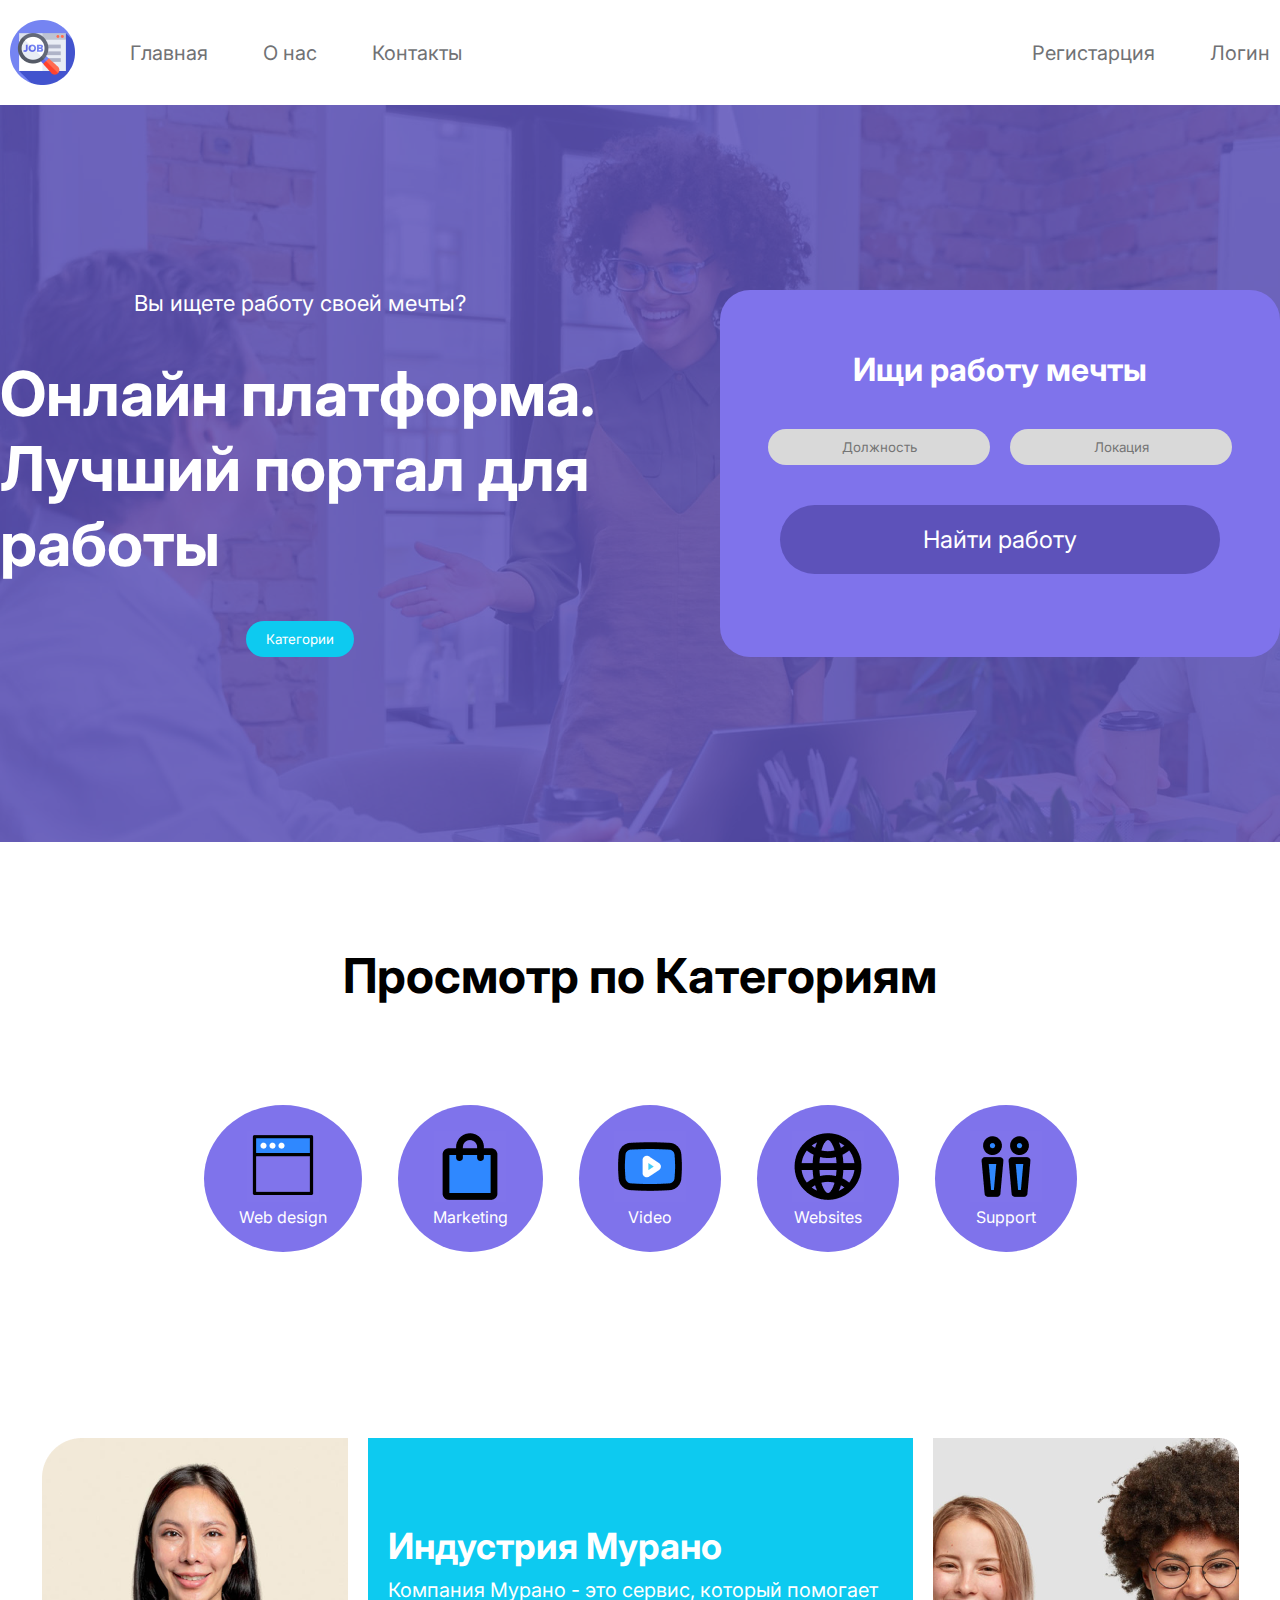
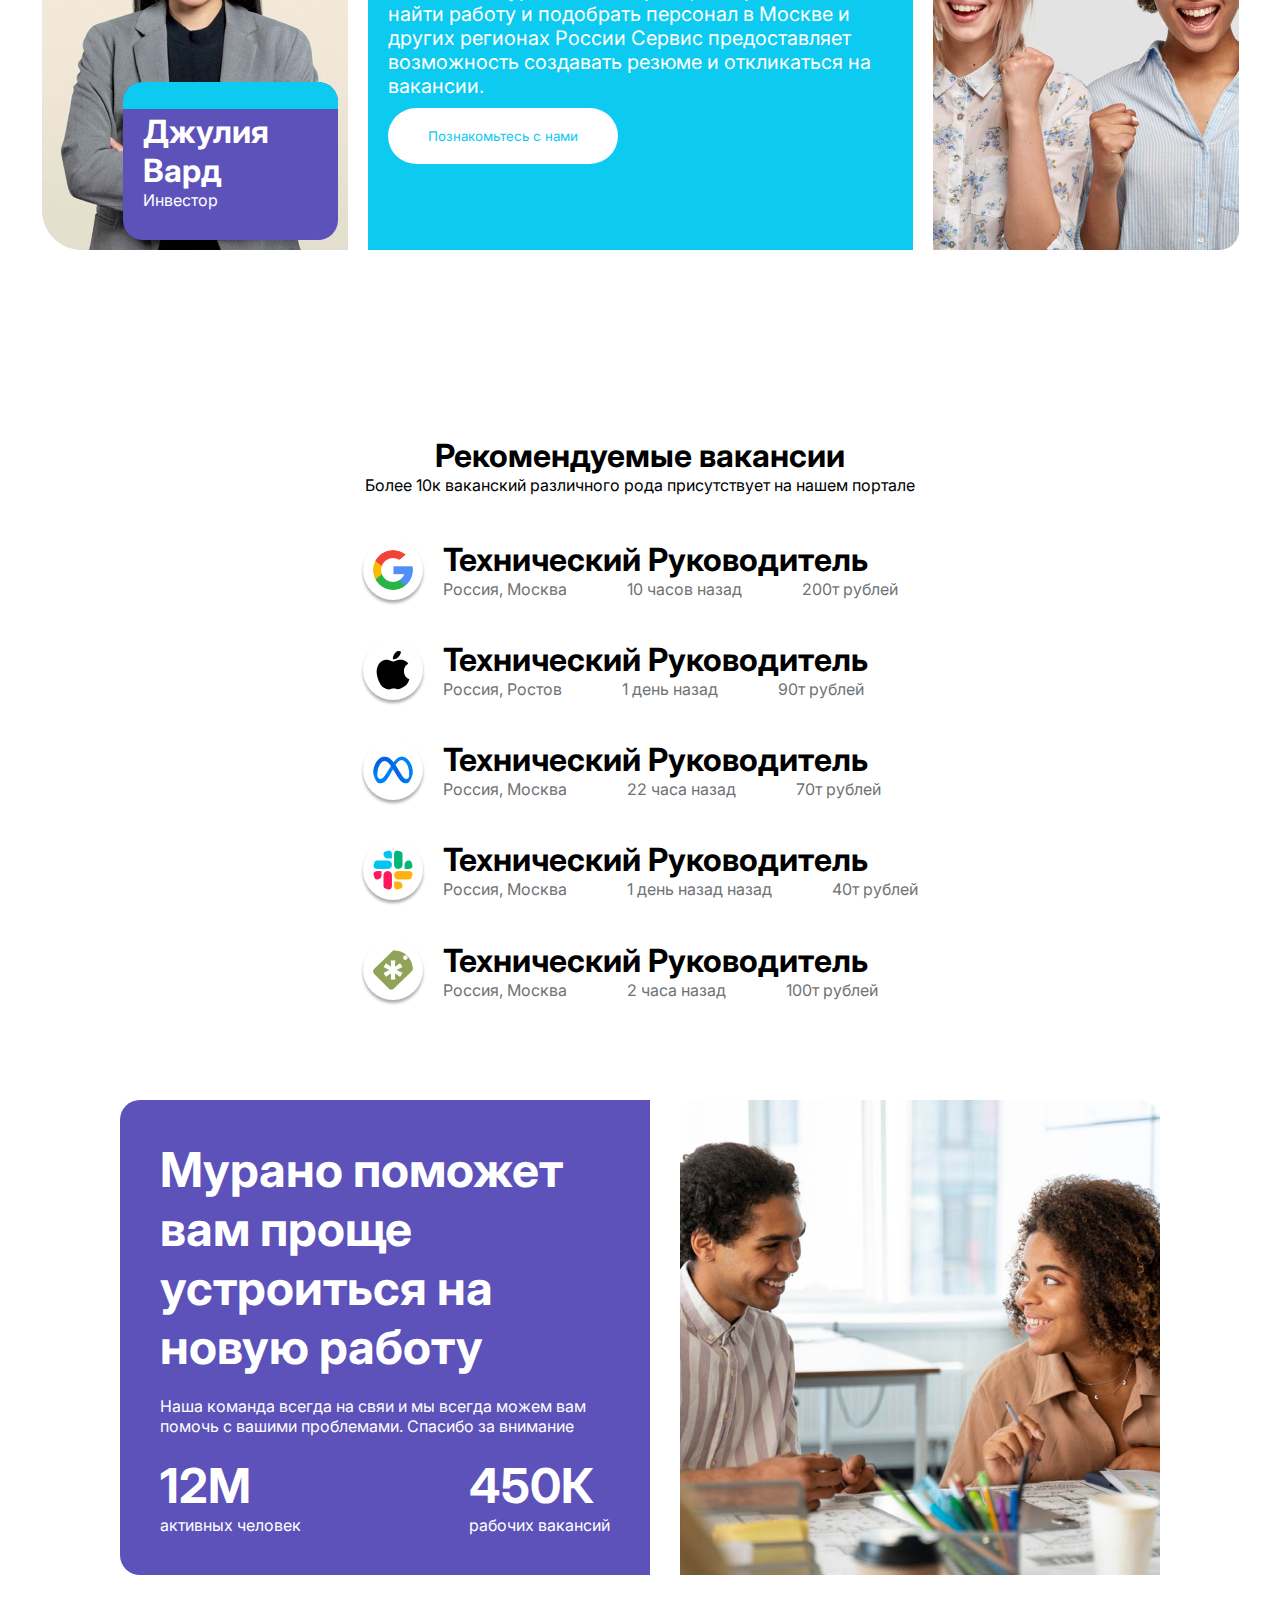
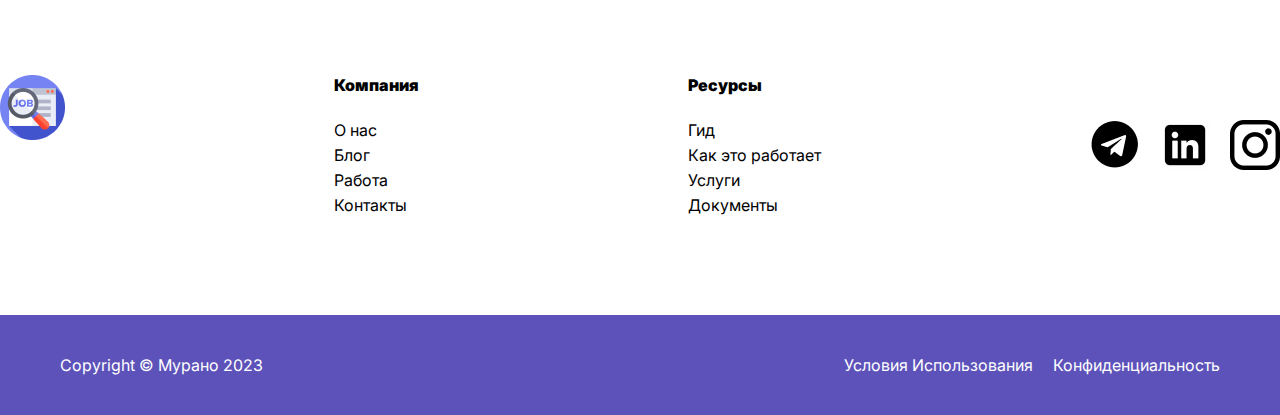
<file: index.html>
<!DOCTYPE html>
<html lang="en">
  <head>
    <meta charset="UTF-8" />
    <meta name="viewport" content="width=device-width, initial-scale=1.0" />
    <link rel="stylesheet" href="style.css" />
    <link rel="preconnect" href="https://fonts.googleapis.com" />
    <link rel="preconnect" href="https://fonts.gstatic.com" crossorigin />
    <link
      href="https://fonts.googleapis.com/css2?family=Inter:wght@400;500;600;700;800;900&display=swap"
      rel="stylesheet" />

    <title>Главная</title>
  </head>
  <body>
    <div class="container">
      <header>
        <div class="header__left-block">
          <img src="/images/logo.png" alt="" />
          <ul class="ul__header">
            <a href="./index.html"><li>Главная</li></a>
            <a href="./About.html"><li>О нас</li></a>
            <a href="./Contact.html"><li>Контакты</li></a>
          </ul>
        </div>

        <ul class="ul__header">
          <a href=""><li>Регистарция</li></a>
          <a href=""><li>Логин</li></a>
        </ul>

        <div class="header__container-wrapper_but">
          <img src="./images/Menu.svg" width="100%" />
        </div>
      </header>

      <div
        class="header__container-wrapper_modal"
        style="transform: translate(0px, -100%); display: none">
        <menu>
          <ul class="wrapper_modal-list">
            <li class="wrapper_modal-list_item">
              <a href="./index.html" class="wrapper_modal-list_link">Главная</a>
            </li>
            <li class="wrapper_modal-list_item">
              <a href="./About.html" class="wrapper_modal-list_link">О нас</a>
            </li>
            <li class="wrapper_modal-list_item">
              <a href="./Contact.html" class="wrapper_modal-list_link">Контакты</a>
            </li>
          </ul>
        </menu>
      </div>

      <main>
        <div class="main__left-block">
          <p>Вы ищете работу своей мечты?</p>
          <h1 class="main__left-block-h1">
            Онлайн платформа. Лучший портал для работы
          </h1>
          <button class="main__btn-category">Категории</button>
        </div>

        <div class="main__right-block">
          <h1>Ищи работу мечты</h1>
          <div class="main__right-block-inputs">
            <input
              class="main__right-block-input"
              type="text"
              name=""
              id=""
              placeholder="Должность" />
            <input
              class="main__right-block-input"
              type="text"
              name=""
              id=""
              placeholder="Локация" />
          </div>
          <input
            class="main__right-block-input-btn"
            type="button"
            value="Найти работу" />
        </div>
      </main>

      <section class="category">
        <h1 class="category__h1">Просмотр по Категориям</h1>
        <div class="category__list">
          <div class="category__list-item">
            <img src="/images/icon _browser_.png" alt="" />
            <p>Web design</p>
          </div>
          <div class="category__list-item">
            <img src="/images/icon _weixin market_.png" alt="" />
            <p>Marketing</p>
          </div>
          <div class="category__list-item">
            <img src="/images/icon _youtube_.png" alt="" />
            <p>Video</p>
          </div>
          <div class="category__list-item">
            <img src="/images/icon _earth_.png" alt="" />
            <p>Websites</p>
          </div>
          <div class="category__list-item">
            <img src="/images/icon _weixin people nearby_.png" alt="" />
            <p>Support</p>
          </div>
        </div>
      </section>

      <section class="type_of_work">
        <div class="type_of_work__left-block">
          <div class="type_of_work__left-block-info">
            <div class="type_of_work__left-block-info-header"></div>
            <h1>Джулия Вард</h1>
            <p>Инвестор</p>
          </div>
        </div>

        <div class="type_of_work__center-block">
          <h1>Индустрия Мурано</h1>
          <p>
            Компания Мурано - это сервис, который помогает найти работу и
            подобрать персонал в Москве и других регионах России Сервис
            предоставляет возможность создавать резюме и откликаться на
            вакансии.
          </p>
          <button class="main__btn-type-work">Познакомьтесь с нами</button>
        </div>

        <div class="type_of_work__right-block"></div>
      </section>

      <section class="recommended__vacancies">
        <h1>Рекомендуемые вакансии</h1>
        <p>Более 10к ваканский различного рода присутствует на нашем портале</p>

        <div class="recommended__vacancies-list-vacancies">
          <div class="recommended__vacancies-vacancy">
            <div style="display: flex; gap: 20px; align-items: start">
              <img src="/images/google.png" alt="logo" />
              <div>
                <h1>Технический Руководитель</h1>
                <div class="recommended__vacancies-vacancy-description">
                  <p>Россия, Москва</p>
                  <p>10 часов назад</p>
                  <p>200т рублей</p>
                </div>
              </div>
            </div>
            <div style="display: flex; gap: 20px; align-items: start">
              <img src="/images/apple.png" alt="logo" />
              <div>
                <h1>Технический Руководитель</h1>
                <div class="recommended__vacancies-vacancy-description">
                  <p>Россия, Ростов</p>
                  <p>1 день назад</p>
                  <p>90т рублей</p>
                </div>
              </div>
            </div>
            <div style="display: flex; gap: 20px; align-items: start">
              <img src="/images/meta.png" alt="logo" />
              <div>
                <h1>Технический Руководитель</h1>
                <div class="recommended__vacancies-vacancy-description">
                  <p>Россия, Москва</p>
                  <p>22 часа назад</p>
                  <p>70т рублей</p>
                </div>
              </div>
            </div>
            <div style="display: flex; gap: 20px; align-items: start">
              <img src="/images/slack.png" alt="logo" />
              <div>
                <h1>Технический Руководитель</h1>
                <div class="recommended__vacancies-vacancy-description">
                  <p>Россия, Москва</p>
                  <p>1 день назад назад</p>
                  <p>40т рублей</p>
                </div>
              </div>
            </div>
            <div style="display: flex; gap: 20px; align-items: center">
              <img src="/images/creative-market.png" alt="logo" />
              <div>
                <h1>Технический Руководитель</h1>
                <div class="recommended__vacancies-vacancy-description">
                  <p>Россия, Москва</p>
                  <p>2 часа назад</p>
                  <p>100т рублей</p>
                </div>
              </div>
            </div>
          </div>
        </div>
      </section>

      <section class="helps_you">
        <div class="helps_you__left-block">
          <h1>Мурано поможет вам проще устроиться на новую работу</h1>
          <p>
            Наша команда всегда на свяи и мы всегда можем вам помочь с вашими
            проблемами. Спасибо за внимание
          </p>
          <section style="display: flex; justify-content: space-between">
            <div>
              <h1>12М</h1>
              <p>активных человек</p>
            </div>
            <div>
              <h1>450К</h1>
              <p>рабочих вакансий</p>
            </div>
          </section>
        </div>

        <div class="helps_you__right-block"></div>
      </section>

      <footer>
        <section class="footer__list">
          <div>
            <img src="/images/logo.png" alt="" />
          </div>

          <div>
            <ul class="footer__list-ul">
              <a href=""><li>Компания</li></a>
              <a href=""><li>О нас</li></a>
              <a href=""><li>Блог</li></a>
              <a href=""><li>Работа</li></a>
              <a href=""><li>Контакты</li></a>
            </ul>
          </div>
          <div>
            <ul class="footer__list-ul">
              <a href=""><li>Ресурсы</li></a>
              <a href=""><li>Гид</li></a>
              <a href=""><li>Как это работает</li></a>
              <a href=""><li>Услуги</li></a>
              <a href=""><li>Документы</li></a>
            </ul>
          </div>
          <div class="footer__list-imgs">
            <img src="/images/pngwing.png" alt="logo" />
            <img src="/images/pngwing-1.png" alt="logo" />
            <img src="/images/pngwing-2.png" alt="logo" />
          </div>
        </section>
      </footer>
    </div>
    <section class="footer__bottom">
      <div class="footer__bottom-section">
        <p>Copyright © Мурано 2023</p>
        <div>
          <p>Условия Использования</p>
          <p>Конфиденциальность</p>
        </div>
      </div>
    </section>
    <script src="HeaderMenu.js"></script>
  </body>
</html>
</file>
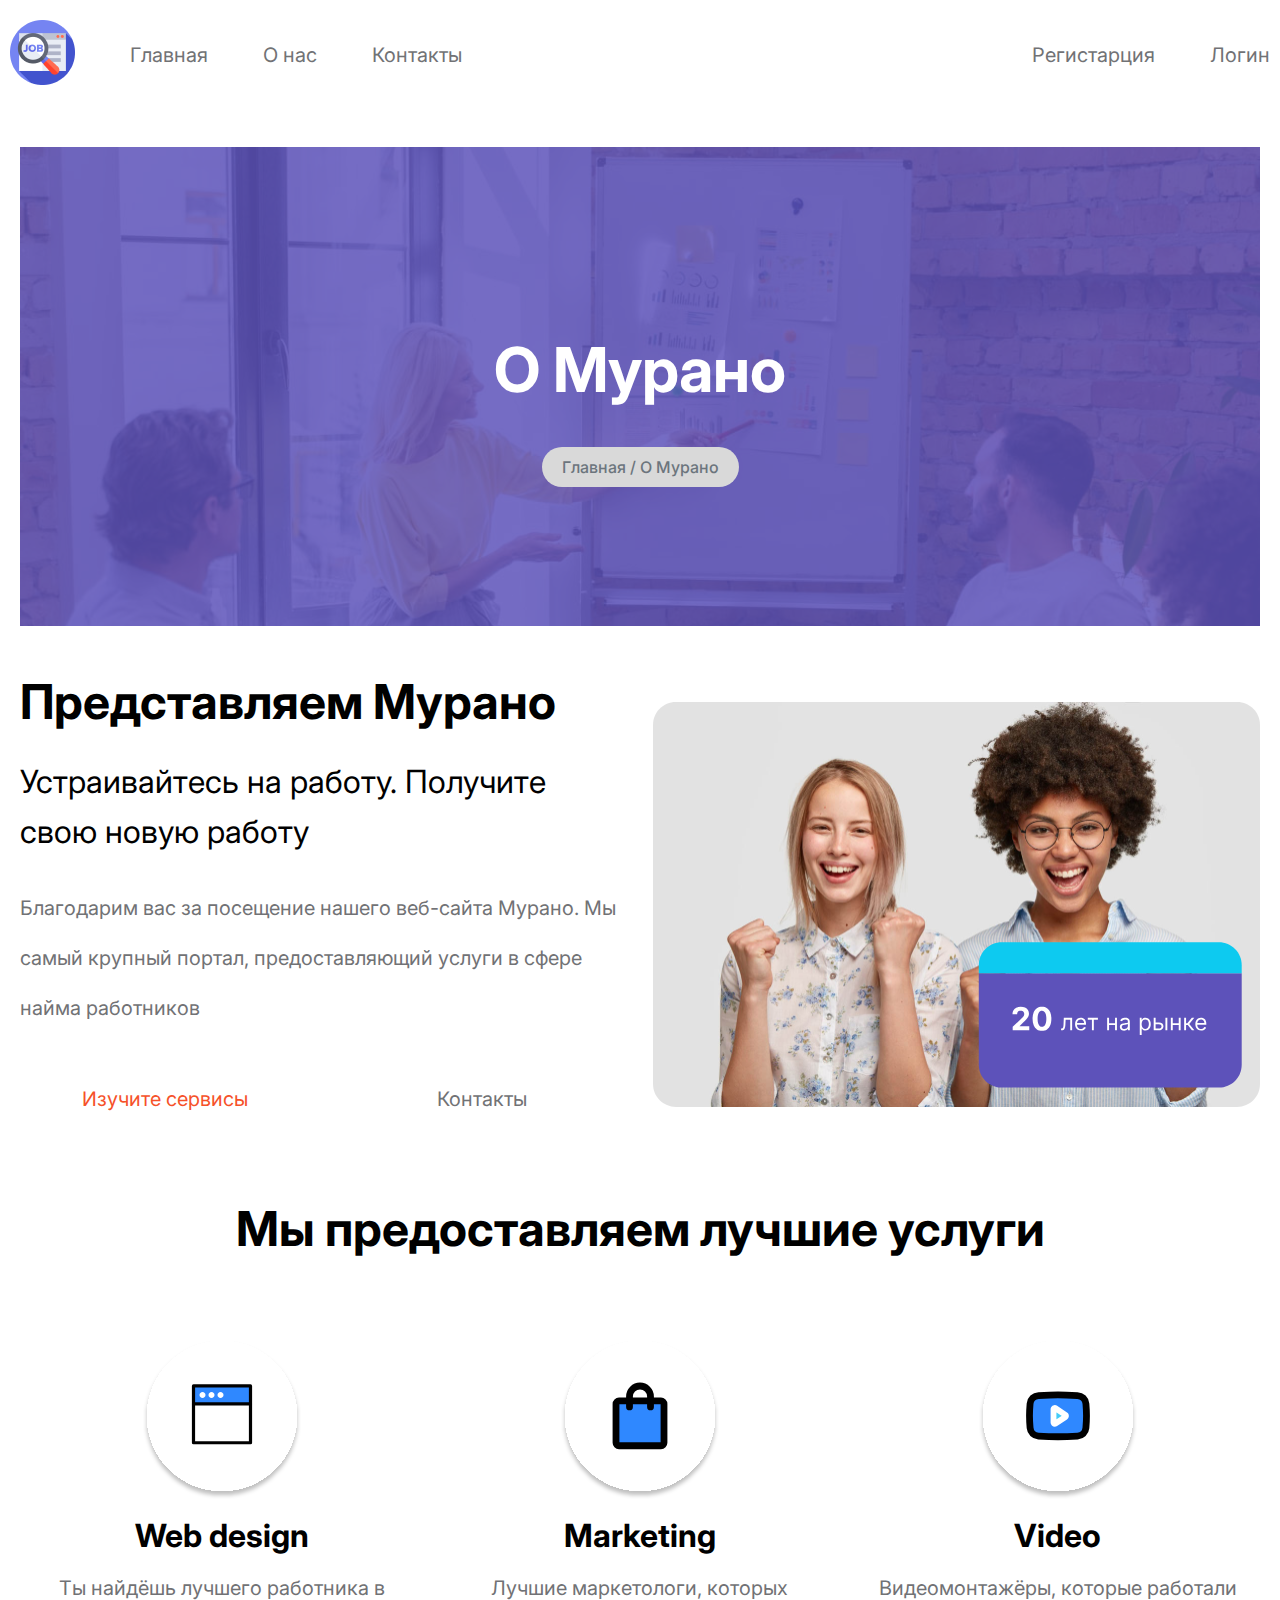
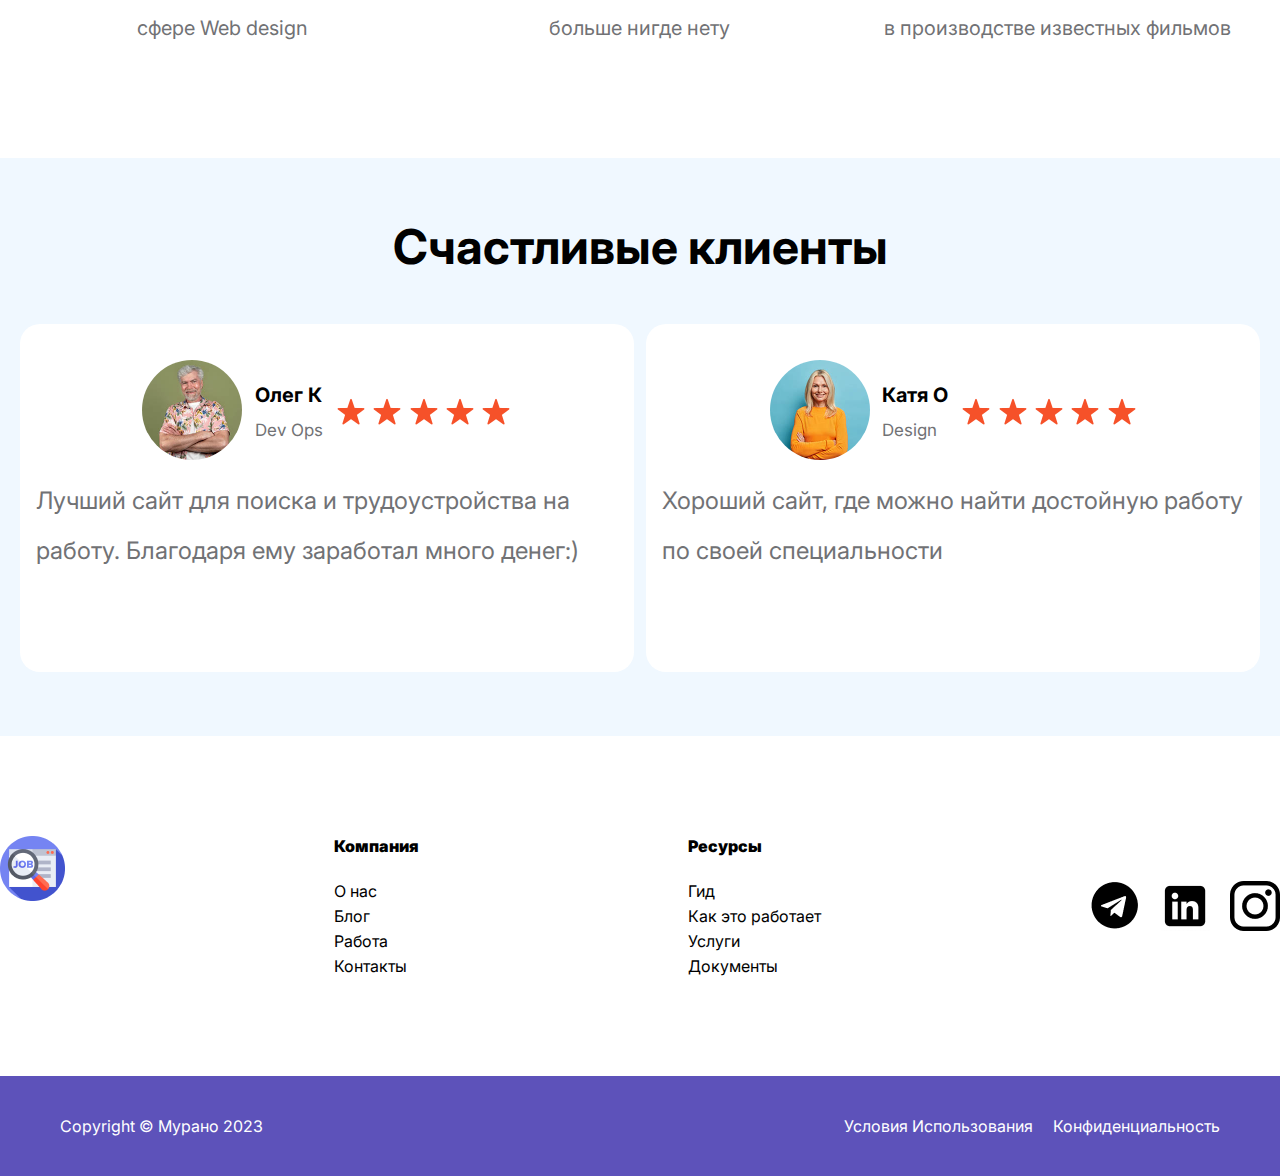
<file: About.html>
<!DOCTYPE html>
<html lang="en">
  <head>
    <meta charset="UTF-8" />
    <meta http-equiv="X-UA-Compatible" content="IE=edge" />
    <link rel="stylesheet" href="./style/About/About.css" />
    <link rel="preconnect" href="https://fonts.googleapis.com" />
    <link rel="preconnect" href="https://fonts.gstatic.com" crossorigin />
    <link
      href="https://fonts.googleapis.com/css2?family=Inter:wght@400;500;600;700;800;900&display=swap"
      rel="stylesheet" />
    <meta name="viewport" content="width=device-width, initial-scale=1.0" />
    <title>Document</title>
  </head>
  <body>
    <header>
      <div class="header__left-block">
        <a href="/index.html">
          <img src="/images/logo.png" alt="" />
        </a>
        <ul class="ul__header">
          <a href="./index.html"><li>Главная</li></a>
          <a href="./About.html"><li>О нас</li></a>
          <a href="./Contact.html"><li>Контакты</li></a>
        </ul>
      </div>

      <ul class="ul__header">
        <a href=""><li>Регистарция</li></a>
        <a href=""><li>Логин</li></a>
      </ul>

      <div class="header__container-wrapper_but">
        <img src="./images/Menu.svg" width="100%" />
      </div>
    </header>

    <div
      class="header__container-wrapper_modal"
      style="transform: translate(0px, -100%); display: none">
      <menu>
        <ul class="wrapper_modal-list">
          <li class="wrapper_modal-list_item">
            <a href="./index.html" class="wrapper_modal-list_link">Главная</a>
          </li>
          <li class="wrapper_modal-list_item">
            <a href="./About.html" class="wrapper_modal-list_link">О нас</a>
          </li>
          <li class="wrapper_modal-list_item">
            <a href="./Contact.html" class="wrapper_modal-list_link"
              >Контакты</a
            >
          </li>
        </ul>
      </menu>
    </div>

    <main class="main">
      <section class="section0">
        <div class="section1__container">
          <div class="main__left-block">
            <h1 class="main__left-block-h1">О Мурано</h1>
            <button class="main__btn-category">Главная / О Мурано</button>
          </div>
        </div>
      </section>

      <section class="section1">
        <div class="section2__container">
          <div class="section2__container-text">
            <div class="section2__container-text_title">
              <p>Представляем Мурано</p>
            </div>
            <div class="section2__container-text_header">
              <p>Устраивайтесь на работу. Получите свою новую работу</p>
            </div>
            <div class="section2__container-text_desc">
              <p>
                Благодарим вас за посещение нашего веб-сайта Мурано. Мы самый
                крупный портал, предоставляющий услуги в сфере найма работников
              </p>
            </div>
            <div class="section2__container-text_btn">
              <form action="./Contact.html">
                <button class="text_btn-learn">Изучите сервисы</button>
                <button class="text_btn-cont">Контакты</button>
              </form>
            </div>
          </div>
          <div class="section2__container-img">
            <img src="./images/Group 4.svg" width="100%" />
          </div>
        </div>
      </section>

      <section class="section">
        <div class="section3__container">
          <div class="section3__container-text">
            <p>Мы предоставляем лучшие услуги</p>
          </div>
          <div class="section3__container-grid">
            <div class="section3__container-grid_item">
              <div class="section3__container-grid_itemBlock">
                <div class="grid_item-img">
                  <img src="./images/Group 5.svg" width="100%" />
                </div>
                <div class="grid_item-title">
                  <p>Web design</p>
                </div>
                <div class="grid_item-desc">
                  <p>Ты найдёшь лучшего работника в сфере Web design</p>
                </div>
              </div>
            </div>
            <div class="section3__container-grid_item">
              <div class="section3__container-grid_itemBlock">
                <div class="grid_item-img">
                  <img src="./images/Group 6.svg" width="100%" />
                </div>
                <div class="grid_item-title">
                  <p>Marketing</p>
                </div>
                <div class="grid_item-desc">
                  <p>Лучшие маркетологи, которых больше нигде нету</p>
                </div>
              </div>
            </div>
            <div
              class="section3__container-grid_item section3__container-grid_item-last">
              <div class="section3__container-grid_itemBlock">
                <div class="grid_item-img">
                  <img src="./images/Group 7.svg" width="100%" />
                </div>
                <div class="grid_item-title">
                  <p>Video</p>
                </div>
                <div class="grid_item-desc">
                  <p>
                    Видеомонтажёры, которые работали в производстве известных
                    фильмов
                  </p>
                </div>
              </div>
            </div>
          </div>
        </div>
      </section>
    </main>
    <section class="section section2">
      <div class="section3__container section4__container">
        <div class="section3__container-text">
          <p>Счастливые клиенты</p>
        </div>
        <div class="section3__container-grid2">
          <div class="section4__container-grid_item">
            <div class="section3__container-grid_itemBlock">
              <div class="grid_item-User">
                <div class="grid_item-User_img">
                  <img src="./images/МАРАНИ.svg" width="100%" />
                </div>
                <div class="grid_item-User_Name">
                  <h1>Олег К</h1>
                  <p>Dev Ops</p>
                </div>
                <div class="grid_item-User_star">
                  <img src="./images/Star.svg" width="100%" />
                  <img src="./images/Star.svg" width="100%" />
                  <img src="./images/Star.svg" width="100%" />
                  <img src="./images/Star.svg" width="100%" />
                  <img src="./images/Star.svg" width="100%" />
                </div>
              </div>
              <div class="grid_item-comment">
                <p>
                  Лучший сайт для поиска и трудоустройства на работу. Благодаря
                  ему заработал много денег:)
                </p>
              </div>
            </div>
          </div>
          <div class="section4__container-grid_item">
            <div class="section3__container-grid_itemBlock">
              <div class="grid_item-User">
                <div class="grid_item-User_img">
                  <img src="./images/ОЛЕГ.svg" width="100%" />
                </div>
                <div class="grid_item-User_Name">
                  <h1>Катя О</h1>
                  <p>Design</p>
                </div>
                <div class="grid_item-User_star">
                  <img src="./images/Star.svg" width="100%" />
                  <img src="./images/Star.svg" width="100%" />
                  <img src="./images/Star.svg" width="100%" />
                  <img src="./images/Star.svg" width="100%" />
                  <img src="./images/Star.svg" width="100%" />
                </div>
              </div>
              <div class="grid_item-comment">
                <p>
                  Хороший сайт, где можно найти достойную работу по своей
                  специальности
                </p>
              </div>
            </div>
          </div>
        </div>
      </div>
    </section>

    <footer>
      <section class="footer__list">
        <div>
          <img src="/images/logo.png" alt="" />
        </div>

        <div>
          <ul class="footer__list-ul">
            <a href=""><li>Компания</li></a>
            <a href=""><li>О нас</li></a>
            <a href=""><li>Блог</li></a>
            <a href=""><li>Работа</li></a>
            <a href=""><li>Контакты</li></a>
          </ul>
        </div>
        <div>
          <ul class="footer__list-ul">
            <a href=""><li>Ресурсы</li></a>
            <a href=""><li>Гид</li></a>
            <a href=""><li>Как это работает</li></a>
            <a href=""><li>Услуги</li></a>
            <a href=""><li>Документы</li></a>
          </ul>
        </div>
        <div class="footer__list-imgs">
          <img src="/images/pngwing.png" alt="logo" />
          <img src="/images/pngwing-1.png" alt="logo" />
          <img src="/images/pngwing-2.png" alt="logo" />
        </div>
      </section>
    </footer>
    <section class="footer__bottom">
      <div class="footer__bottom-section">
        <p>Copyright © Мурано 2023</p>
        <div>
          <p>Условия Использования</p>
          <p>Конфиденциальность</p>
        </div>
      </div>
    </section>
    <script src="HeaderMenu.js"></script>
  </body>
</html>
</file>
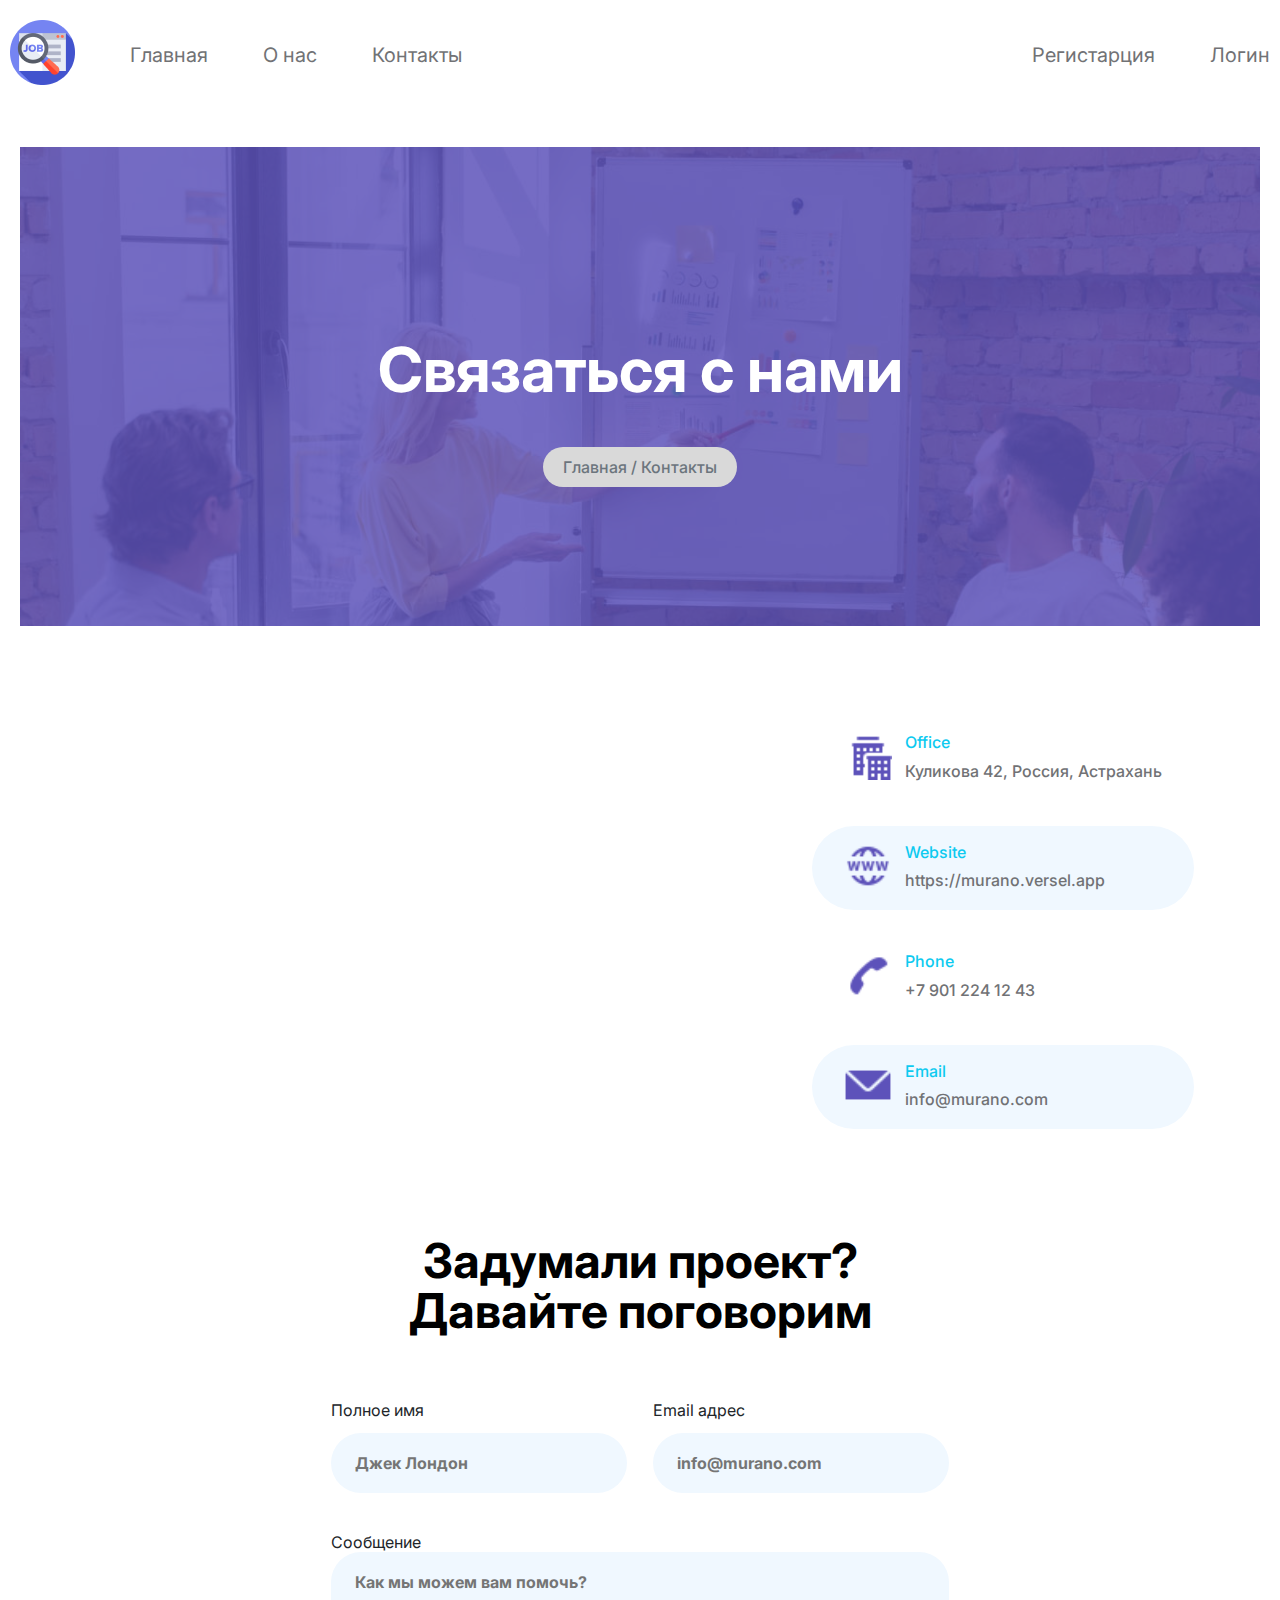
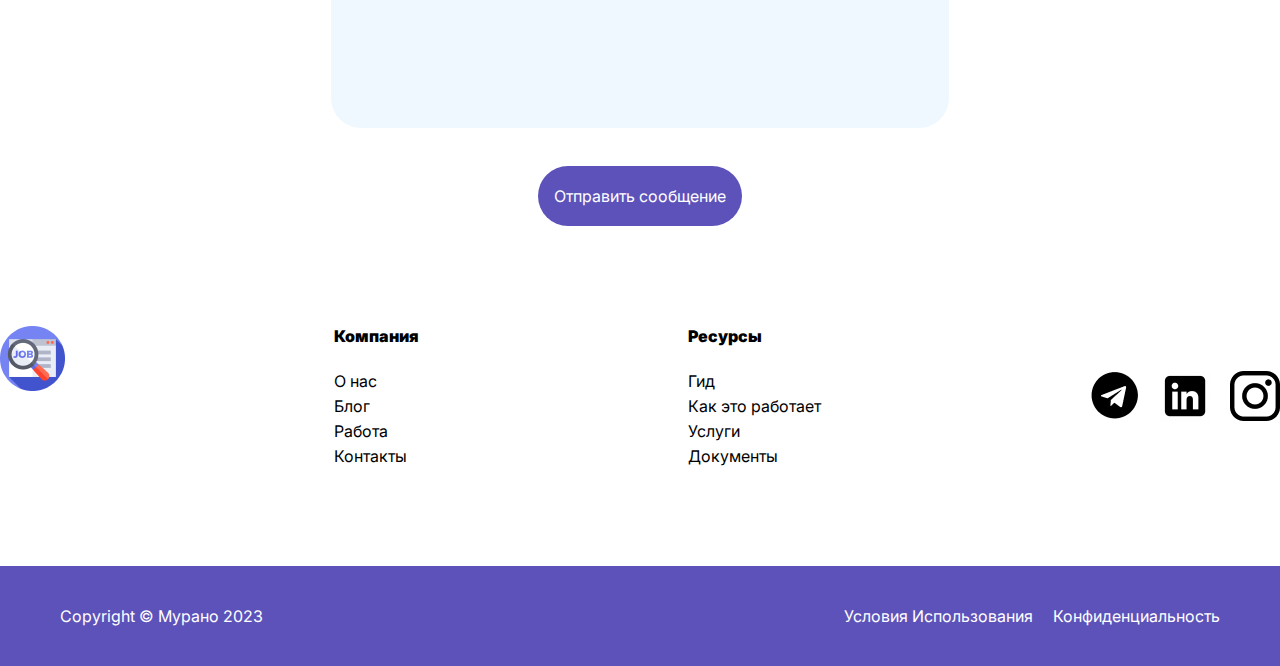
<file: Contact.html>
<!DOCTYPE html>
<html lang="en">
  <head>
    <meta charset="UTF-8" />
    <meta http-equiv="X-UA-Compatible" content="IE=edge" />
    <link rel="stylesheet" href="./style/Contact/Contact.css" />
    <link rel="preconnect" href="https://fonts.googleapis.com" />
    <link rel="preconnect" href="https://fonts.gstatic.com" crossorigin />
    <link
      href="https://fonts.googleapis.com/css2?family=Inter:wght@400;500;600;700;800;900&display=swap"
      rel="stylesheet" />
    <meta name="viewport" content="width=device-width, initial-scale=1.0" />
    <title>Document</title>
  </head>
  <body>
    <header>
      <div class="header__left-block">
        <a href="/index.html">
          <img src="/images/logo.png" alt="" />
        </a>
        <ul class="ul__header">
          <a href="./index.html"><li>Главная</li></a>
          <a href="./About.html"><li>О нас</li></a>
          <a href="./Contact.html"><li>Контакты</li></a>
        </ul>
      </div>

      <ul class="ul__header">
        <a href=""><li>Регистарция</li></a>
        <a href=""><li>Логин</li></a>
      </ul>

      <div class="header__container-wrapper_but">
        <img src="./images/Menu.svg" width="100%" />
      </div>
    </header>

    <div
      class="header__container-wrapper_modal"
      style="transform: translate(0px, -100%); display: none">
      <menu>
        <ul class="wrapper_modal-list">
          <li class="wrapper_modal-list_item">
            <a href="./index.html" class="wrapper_modal-list_link">Главная</a>
          </li>
          <li class="wrapper_modal-list_item">
            <a href="./About.html" class="wrapper_modal-list_link">О нас</a>
          </li>
          <li class="wrapper_modal-list_item">
            <a href="./Contact.html" class="wrapper_modal-list_link"
              >Контакты</a
            >
          </li>
        </ul>
      </menu>
    </div>

    <main class="main">
      <section class="section0">
        <div class="section1__container">
          <div class="main__left-block">
            <h1 class="main__left-block-h1">Связаться с нами</h1>
            <button class="main__btn-category">Главная / Контакты</button>
          </div>
        </div>
      </section>

      <section class="section1">
        <div class="section__container">
          <div class="section__container-map">
            <div class="map" id="map"></div>
          </div>
          <div class="section__container-Info">
            <div class="section__container-Info_item">
              <div class="section__container-Info_item-img">
                <img src="./images/Office.svg" width="100%" />
              </div>
              <div class="section__container-Info_item-text">
                <p class="Info_item-text_title">Office</p>
                <p class="Info_item-text_desc">
                  Куликова 42, Россия, Астрахань
                </p>
              </div>
            </div>

            <div
              class="section__container-Info_item section__container-Info_item2">
              <div class="section__container-Info_item-img">
                <img src="./images/Website.svg" width="100%" />
              </div>
              <div class="section__container-Info_item-text">
                <p class="Info_item-text_title">Website</p>
                <p class="Info_item-text_desc">https://murano.versel.app</p>
              </div>
            </div>

            <div class="section__container-Info_item">
              <div class="section__container-Info_item-img">
                <img src="./images/Call.svg" width="100%" />
              </div>
              <div class="section__container-Info_item-text">
                <p class="Info_item-text_title">Phone</p>
                <p class="Info_item-text_desc">+7 901 224 12 43</p>
              </div>
            </div>

            <div
              class="section__container-Info_item section__container-Info_item2">
              <div class="section__container-Info_item-img">
                <img src="./images/Email.svg" width="100%" />
              </div>
              <div class="section__container-Info_item-text">
                <p class="Info_item-text_title">Email</p>
                <p class="Info_item-text_desc">info@murano.com</p>
              </div>
            </div>
          </div>
        </div>
      </section>

      <section class="section">
        <div class="section3__container">
          <div class="section3__container-text">
            <p>
              Задумали проект? <br />
              Давайте поговорим
            </p>
          </div>
          <div class="section3__container-grid">
            <form action="">
              <div class="section3__container-grid_inp1">
                <div class="section3__container-grid_inp1-item">
                  <label for="">Полное имя</label>
                  <input type="text" name="" id="" placeholder="Джек Лондон" />
                </div>
                <div class="section3__container-grid_inp1-item">
                  <label for="">Email адрес</label>
                  <input
                    type="text"
                    name=""
                    id=""
                    placeholder="info@murano.com" />
                </div>
              </div>
              <div class="section3__container-grid_inp2">
                <label for="">Сообщение</label>
                <input
                  type="text"
                  name=""
                  id=""
                  placeholder="Как мы можем вам помочь?" />
              </div>
              <div class="section3__container-grid_btn">
                <button>Отправить сообщение</button>
              </div>
            </form>
          </div>
        </div>
      </section>
    </main>

    <footer>
      <section class="footer__list">
        <div>
          <img src="/images/logo.png" alt="" />
        </div>

        <div>
          <ul class="footer__list-ul">
            <a href=""><li>Компания</li></a>
            <a href=""><li>О нас</li></a>
            <a href=""><li>Блог</li></a>
            <a href=""><li>Работа</li></a>
            <a href=""><li>Контакты</li></a>
          </ul>
        </div>
        <div>
          <ul class="footer__list-ul">
            <a href=""><li>Ресурсы</li></a>
            <a href=""><li>Гид</li></a>
            <a href=""><li>Как это работает</li></a>
            <a href=""><li>Услуги</li></a>
            <a href=""><li>Документы</li></a>
          </ul>
        </div>
        <div class="footer__list-imgs">
          <img src="/images/pngwing.png" alt="logo" />
          <img src="/images/pngwing-1.png" alt="logo" />
          <img src="/images/pngwing-2.png" alt="logo" />
        </div>
      </section>
    </footer>
    <section class="footer__bottom">
      <div class="footer__bottom-section">
        <p>Copyright © Мурано 2023</p>
        <div>
          <p>Условия Использования</p>
          <p>Конфиденциальность</p>
        </div>
      </div>
    </section>
    <script
      src="https://api-maps.yandex.ru/2.1/?apikey=ваш API-ключ&lang=ru_RU"
      type="text/javascript"></script>
    <script src="./HeaderMenu.js"></script>
  </body>
</html>
</file>
<file: style.css>
header {
  padding: 20px 10px;
  background: white;
  display: flex;
  justify-content: space-between;
  align-items: center;
  max-width: 1340px;
  margin: 0 auto;
}

* {
  font-family: "Inter", sans-serif;
}

.container {
  max-width: 1440px;
  margin: auto;
}

* {
  padding: 0;
  margin: 0;
  box-sizing: border-box;
}

ul {
  list-style: none;
}

.ul__header {
  display: flex;
  gap: 55px;
  font-size: 20px;
}

.ul__header a {
  text-decoration: none;
  color: #717275;
}

.header__left-block {
  display: flex;
  align-items: center;
  gap: 55px;
}

.header__container-wrapper_modal {
  transition: all 1s;
}
.header__container-wrapper_modal menu {
  height: 100vh;
  display: flex;
  background-color: #7f73eb;
}

.header__container-wrapper_modal ul {
  margin: auto;
  align-items: center;
  display: flex;
  flex-direction: column;
  justify-content: center;
  gap: 100px;
}
.header__container-wrapper_modal li {
  font-family: Arial;
}
.header__container-wrapper_modal a {
  color: white;
  font-size: 1.5rem;
  font-style: normal;
  font-weight: 600;
  position: relative;
}

main {
  background-image: url("/images/bg_main.png");
  background-repeat: no-repeat;
  display: flex;
  gap: 120px;
  padding: 185px 0;
  color: white;
  justify-content: center;
  flex-wrap: wrap;
}

.main__left-block {
  display: flex;
  align-items: center;
  flex-direction: column;
  gap: 40px;
  max-width: 600px;
}

.main__right-block {
  gap: 40px;
  max-width: 560px;
  display: flex;
  flex-direction: column;
  align-items: center;
  background-color: #7f73eb;
  border-radius: 30px;
  padding: 60px;
}

.main__left-block-h1 {
  font-size: 62px;
}

.main__btn-category {
  padding: 10px 20px;
  border-radius: 30px;
  background: #0dcaf0;
  color: white;
  border: none;
  transition: 300ms ease-in-out;
}

.main__btn-category:hover {
  background: white;
  color: #0dcaf0;
}

.main__btn-type-work {
  background: #0dcaf0;
  color: white;
}
.category__list {
  display: flex;
  align-items: center;
  gap: 36px;
  flex-wrap: wrap;
  justify-content: center;
}

.category {
  margin-top: 104px;
  display: flex;
  flex-direction: column;
  align-items: center;
  justify-content: center;
  gap: 100px;
}

.category__list-item {
  color: white;
  padding: 25px 35px;
  text-align: center;
  border-radius: 50%;
  background-color: #7f73eb;
  transition: 300ms;
}

.category__list-item:hover {
  background-color: #6256d5;
}

.category__h1 {
  font-size: 48px;
  color: black;
  text-align: center;
}

.type_of_work {
  display: flex;
  margin: 186px 0;
  justify-content: center;
  gap: 20px;
  flex-wrap: wrap;
  justify-content: center;
}

.type_of_work__left-block {
  position: relative;
  background-image: url("/images/type_of_work-1.png");
  width: 306px;
  height: 412px;
  transition: 300ms ease-in-out;
}

.type_of_work__left-block:hover {
  scale: 0.9;
}

.type_of_work__right-block {
  background-image: url("/images/type_of_work-2.png");
  width: 306px;
  height: 412px;
  transition: 300ms ease-in-out;
}

.type_of_work__right-block:hover {
  scale: 0.9;
}

.type_of_work__center-block {
  display: flex;
  justify-content: center;
  flex-direction: column;
  align-items: baseline;
  gap: 10px;
  padding: 0 20px;
  flex: 1;
  max-width: 545px;
  background-color: #0dcaf0;
  color: white;
  transition: 300ms ease-in-out;
}

.type_of_work__center-block:hover {
  background-color: #5d52ba;
}

.type_of_work__center-block button {
  padding: 20px 40px;
  color: #0dcaf0;
  background-color: white;
  border: none;
  border-radius: 40px;
  transition: 300ms ease-in-out;
}

.type_of_work__center-block button:hover {
  padding: 20px 40px;
  color: white;
  background-color: #0dcaf0;
  border: none;
  border-radius: 40px;
}

.type_of_work__center-block h1 {
  font-size: 36px;
}

.type_of_work__center-block p {
  font-size: 20px;
}

.type_of_work__left-block-info {
  position: absolute;
  right: 10px;
  bottom: 10px;
  padding: 30px 20px;
  background-color: #5d52ba;
  border-radius: 20px;
  color: white;
  width: 70%;
}

.type_of_work__left-block-info-header {
  position: absolute;
  top: 0;
  left: 0;
  border-radius: 20px 20px 0 0;
  height: 27px;
  width: 100%;
  background-color: #0dcaf0;
}

.recommended__vacancies-list-vacancies {
  margin-top: 45px;
  display: flex;
}

.recommended__vacancies {
  display: flex;
  flex-direction: column;
  justify-content: center;
  align-items: center;
}

.recommended__vacancies-vacancy {
  flex-direction: column;
  gap: 40px;
  display: flex;
  justify-content: space-between;
}

.recommended__vacancies-vacancy img {
  padding: 10px;
  box-shadow: 0px 3px 3px 0px rgba(116, 116, 116, 0.594);
  border-radius: 30px;
}

.recommended__vacancies-vacancy-description {
  color: #717275;
  display: flex;
  align-items: center;
  gap: 60px;
}

.recommended__vacancies {
  text-align: center;
}

.recommended__vacancies-vacancy {
  text-align: start;
}
.helps_you {
  margin-top: 100px;
  gap: 30px;
  display: flex;
  justify-content: center;
  flex-wrap: wrap;
}

.helps_you__left-block {
  max-width: 530px;
  padding: 40px 40px;
  border-radius: 20px 0 0 20px;
  background: #5d52ba;
  color: white;
  display: flex;
  flex-direction: column;
  gap: 20px;
  transition: 300ms ease-in-out;
}

.helps_you__left-block:hover {
  background: #0dcaf0;
  scale: 0.9;
}

.helps_you__left-block h1 {
  font-size: 48px;
}

.helps_you__right-block {
  width: 100%;
  max-width: 480px;
  background-image: url("/images/helps_you.png");
  background-repeat: no-repeat;
  background-size: cover;
  transition: 300ms ease-in-out;
}

.helps_you__right-block:hover {
  scale: 0.9;
}

.footer__list {
  display: flex;
  justify-content: space-between;
}

footer {
  padding-top: 100px;
  max-width: 1320px;
  margin: 0 auto;
}

.footer__list-ul a:first-child {
  display: block;
  font-weight: 900;
  margin-bottom: 20px;
}

.footer__list-ul {
  display: flex;
  flex-direction: column;
  gap: 5px;
}

a {
  text-decoration: none;
}

ul a {
  color: black;
}

.footer__list-imgs {
  display: flex;
  gap: 20px;
  align-items: center;
}

.footer__bottom {
  margin-top: 100px;
  color: white;
  display: flex;
  justify-content: space-between;
  background-color: #5d52ba;
  padding: 40px 60px;
}

.footer__bottom div {
  display: flex;
  gap: 20px;
  flex-wrap: wrap;
}

.footer__bottom-section {
  max-width: 1440px;
  justify-content: space-between;
  margin: auto;
  width: 100%;
}

.main__right-block-input {
  padding: 10px 20px;
  border-radius: 40px;
  background: #d9d9d9;
  border: none;
  text-align: center;
  max-width: 222px;
  color: #717275;
}

.main__right-block-inputs {
  display: flex;
  gap: 20px;
}

.main__right-block-input-btn {
  border-radius: 40px;
  background-color: #5d52ba;
  color: white;
  width: 100%;
  padding: 20px 0;
  border: none;
  font-size: 24px;
  cursor: pointer;
  transition: 300ms ease-in-out;
}

.main__right-block-input-btn:hover {
  background-color: #6256d5;
  color: white;
}

.main__left-block p {
  font-size: 22px;
  text-align: center;
}

@media (max-width: 800px) {
  .ul__header {
    display: none;
  }
  .header__container-wrapper_but {
    display: block;
  }
  .main__left-block-h1 {
    font-size: 40px;
    text-align: center;
  }
}

@media (min-width: 800px) {
  .header__container-wrapper_but {
    display: none;
  }
}

@media (max-width: 570px) {
  .main__right-block {
    max-width: 320px;
  }
  .main__right-block-inputs {
    flex-wrap: wrap;
  }
  .footer__list {
    flex-direction: column;
    align-items: center;
    gap: 40px;
    text-align: center;
  }
  .recommended__vacancies-vacancy-description {
    flex-direction: column;
    gap: 20px;
    align-items: start;
  }
  .helps_you__left-block h1 {
    font-size: 40px;
  }
  .type_of_work__center-block h1 {
    margin-top: 20px;
  }
  .type_of_work__center-block button {
    margin-bottom: 20px;
  }
}

@media (max-width: 726px) {
  .footer__bottom-section {
    justify-content: center;
  }
  .footer__bottom div {
    justify-content: center;
  }
}
</file>
<file: style/About/About.css>
header {
  padding: 20px 10px;
  background: white;
  display: flex;
  justify-content: space-between;
  align-items: center;
  max-width: 1340px;
  margin: 0 auto;
}

* {
  font-family: "Inter", sans-serif;
}

.container {
  max-width: 1440px;
  margin: auto;
}

* {
  padding: 0;
  margin: 0;
  box-sizing: border-box;
}

ul {
  list-style: none;
}

.ul__header {
  display: flex;
  gap: 55px;
  font-size: 20px;
}

.ul__header a {
  text-decoration: none;
  color: #717275;
}

.header__left-block {
  display: flex;
  align-items: center;
  gap: 55px;
}

.header__container-wrapper_modal {
  transition: all 1s;
}

.header__container-wrapper_modal menu {
  height: 100vh;
  display: flex;
  background-color: #7f73eb;
}

.header__container-wrapper_modal ul {
  margin: auto;
  align-items: center;
  display: flex;
  flex-direction: column;
  justify-content: center;
  gap: 100px;
}

.header__container-wrapper_modal li {
  font-family: Arial;
}

.header__container-wrapper_modal a {
  color: white;
  font-size: 1.5rem;
  font-style: normal;
  font-weight: 600;
  position: relative;
}

.footer__list {
  display: flex;
  justify-content: space-between;
}

footer {
  padding-top: 100px;
  max-width: 1320px;
  margin: 0 auto;
}

.footer__list-ul a:first-child {
  display: block;
  font-weight: 900;
  margin-bottom: 20px;
}

.footer__list-ul {
  display: flex;
  flex-direction: column;
  gap: 5px;
}

a {
  text-decoration: none;
}

ul a {
  color: black;
}

.footer__list-imgs {
  display: flex;
  gap: 20px;
  align-items: center;
}

.footer__bottom {
  margin-top: 100px;
  color: white;
  display: flex;
  justify-content: space-between;
  background-color: #5d52ba;
  padding: 40px 60px;
  text-align: center;
}

.footer__bottom div {
  display: flex;
  gap: 20px;
  flex-wrap: wrap;
}

.footer__bottom-section {
  max-width: 1440px;
  justify-content: space-between;
  margin: auto;
  width: 100%;
}

@media (max-width: 800px) {
  .ul__header {
    display: none;
  }
  .header__container-wrapper_but {
    display: block;
  }
  .main__left-block-h1 {
    font-size: 40px;
    text-align: center;
  }
}
@media (min-width: 800px) {
  .header__container-wrapper_but {
    display: none;
  }
}
@media (max-width: 570px) {
  .main__right-block {
    max-width: 320px;
  }
  .main__right-block-inputs {
    flex-wrap: wrap;
  }
  .footer__list {
    flex-direction: column;
    align-items: center;
    gap: 40px;
    text-align: center;
  }
  .recommended__vacancies-vacancy-description {
    flex-direction: column;
    gap: 20px;
    align-items: start;
  }
  .helps_you__left-block h1 {
    font-size: 40px;
  }
  .type_of_work__center-block h1 {
    margin-top: 20px;
  }
  .type_of_work__center-block button {
    margin-bottom: 20px;
  }
}
@media (max-width: 726px) {
  .footer__bottom-section {
    justify-content: center;
  }
  .footer__bottom div {
    justify-content: center;
  }
}
.section1__container {
  background-image: url("/images/image 6.svg");
  background-repeat: no-repeat;
  display: flex;
  gap: 120px;
  padding: 185px 0;
  color: white;
  justify-content: center;
  flex-wrap: wrap;
}

.main__left-block {
  display: flex;
  align-items: center;
  flex-direction: column;
  gap: 40px;
  max-width: 600px;
}

.main__right-block {
  gap: 40px;
  max-width: 560px;
  display: flex;
  flex-direction: column;
  align-items: center;
  background-color: #7f73eb;
  border-radius: 30px;
  padding: 60px;
}

.main__left-block-h1 {
  font-size: 62px;
}

.main__btn-category {
  border: 0;
  padding: 10px 20px;
  border-radius: 3.125rem;
  background: #d9d9d9;
  color: #6c757d;
  font-family: "Inter";
  font-size: 1rem;
  font-style: normal;
  font-weight: 500;
  line-height: normal;
}

main {
  max-width: 1400px;
  padding: 0 20px;
  margin: auto;
}

.section2__container {
  display: grid;
  grid-template-columns: 1fr 1fr;
  gap: 2vw;
  justify-content: center;
  align-items: center;
}

.section2__container-text {
  display: flex;
  flex-direction: column;
  flex-wrap: nowrap;
  gap: 2vw;
}
.section2__container-text .section2__container-text_title {
  color: #000;
  font-family: Inter;
  font-size: 3rem;
  font-style: normal;
  font-weight: 700;
  line-height: normal;
}
.section2__container-text .section2__container-text_header {
  color: #000;
  font-family: Inter;
  font-size: 2rem;
  font-style: normal;
  font-weight: 400;
  line-height: 3.125rem; /* 156.25% */
}
.section2__container-text .section2__container-text_desc {
  color: #717275;
  font-family: Inter;
  font-size: 1.25rem;
  font-style: normal;
  font-weight: 400;
  line-height: 3.125rem; /* 250% */
}
.section2__container-text .section2__container-text_btn form {
  display: grid;
  grid-template-columns: 1fr 1fr;
  gap: 2vw;
}
.section2__container-text .section2__container-text_btn form button {
  border: 0;
  background-color: transparent;
  padding: 1rem 2rem;
  cursor: pointer;
}
.section2__container-text .section2__container-text_btn form .text_btn-learn {
  color: #f65129;
  font-family: Inter;
  font-size: 1.25rem;
  font-style: normal;
  font-weight: 400;
  line-height: 3.125rem; /* 250% */
}
.section2__container-text .section2__container-text_btn form .text_btn-cont {
  color: #717275;
  font-family: Inter;
  font-size: 1.25rem;
  font-style: normal;
  font-weight: 400;
  line-height: 3.125rem; /* 250% */
}

@media (width < 800px) {
  .section2__container {
    grid-template-columns: 1fr;
  }
  .main__left-block-h1 {
    font-size: 40px;
  }
  .section3__container-text p {
    font-size: 40px;
  }
  .section2__container-text_title p {
    font-size: 40px;
  }
}
@media (width < 500px) {
  .section2__container-text_btn form {
    grid-template-columns: 1fr !important;
  }
}
.section {
  padding-top: 5vw;
}

.section3__container {
  display: flex;
  flex-direction: column;
  flex-wrap: nowrap;
  gap: 4vw;
  justify-content: center;
  align-items: center;
}

.section3__container-text {
  text-align: center;
  color: #000;
  font-family: Inter;
  font-size: 3rem;
  font-style: normal;
  font-weight: 700;
  line-height: 3.125rem; /* 104.167% */
}

.section3__container-grid {
  display: grid;
  grid-template-columns: repeat(3, 1fr);
  gap: 1vw;
}

.section3__container-grid_item {
  border-radius: 0rem 0rem 0.9375rem 0.9375rem;
  height: 28.3125rem;
  position: relative;
  cursor: pointer;
}
.section3__container-grid_item::after {
  content: "";
  width: 100%;
  height: 1.8125rem;
  position: absolute;
  top: -6%;
  left: 0;
  border-radius: 1.25rem 1.25rem 0rem 0rem;
  background: #0dcaf0;
  transform: scale(0);
  transition: transform 1s;
  transform-origin: left;
}
.section3__container-grid_item:hover::after {
  transform: scale(1);
  transform-origin: right;
}
.section3__container-grid_item:hover {
  background: #f0f8ff;
  transition: all 1s;
}

.section3__container-grid_itemBlock {
  display: flex;
  flex-direction: column;
  flex-wrap: nowrap;
  gap: 1vw;
  justify-content: center;
  align-items: center;
  padding: 2.25rem 1rem 6rem 1rem;
}

.grid_item-title {
  color: #000;
  font-family: Inter;
  font-size: 2rem;
  font-style: normal;
  font-weight: 700;
  line-height: normal;
}

.grid_item-desc {
  color: #717275;
  text-align: center;
  text-align: center;
  font-family: Inter;
  font-size: 1.25rem;
  font-style: normal;
  font-weight: 400;
  line-height: 2.5rem; /* 200% */
}

@media (width < 700px) {
  .section3__container-grid {
    grid-template-columns: 1fr;
  }
}
.grid_item-User {
  display: flex;
  flex-direction: row;
  flex-wrap: nowrap;
  gap: 1vw;
  align-items: center;
}

.grid_item-User_Name {
  display: flex;
  flex-direction: column;
  flex-wrap: nowrap;
  gap: 1vw;
}
.grid_item-User_Name h1 {
  color: #000;
  font-family: Inter;
  font-size: 1.25rem;
  font-style: normal;
  font-weight: 700;
  line-height: normal;
}
.grid_item-User_Name p {
  color: #717275;
  font-family: Inter;
  font-size: 1.0625rem;
  font-style: normal;
  font-weight: 400;
  line-height: normal;
}

.grid_item-User_star {
  display: flex;
  flex-direction: row;
  flex-wrap: nowrap;
  gap: 0.5vw;
}

.grid_item-comment {
  color: #717275;
  font-family: Inter;
  font-size: 1.5rem;
  font-style: normal;
  font-weight: 400;
  line-height: 3.125rem; /* 208.333% */
}

.section3__container-grid2 {
  display: grid;
  grid-template-columns: repeat(2, 1fr);
  gap: 1vw;
  max-width: 1400px;
  margin: 0 auto;
  padding: 0 20px;
}

.section4__container-grid_item {
  border-radius: 1.25rem;
  position: relative;
  background-color: #fff;
}

.section2 {
  background-color: #f0f8ff;
  padding-bottom: 5vw;
}

@media (width < 800px) {
  .section3__container-grid2 {
    display: grid;
    grid-template-columns: repeat(1, 1fr) !important;
    gap: 1vw;
    max-width: 1400px;
    margin: 0 auto;
    padding: 0 20px;
  }
}
@media (width < 450px) {
  .grid_item-User {
    flex-direction: column;
  }
}
.main {
  padding-top: 3vw;
} /*# sourceMappingURL=About.css.map */
</file>
<file: style/Contact/Contact.css>
header {
  padding: 20px 10px;
  background: white;
  display: flex;
  justify-content: space-between;
  align-items: center;
  max-width: 1340px;
  margin: 0 auto;
}

* {
  font-family: "Inter", sans-serif;
}

.container {
  max-width: 1440px;
  margin: auto;
}

* {
  padding: 0;
  margin: 0;
  box-sizing: border-box;
}

ul {
  list-style: none;
}

.ul__header {
  display: flex;
  gap: 55px;
  font-size: 20px;
}

.ul__header a {
  text-decoration: none;
  color: #717275;
}

.header__left-block {
  display: flex;
  align-items: center;
  gap: 55px;
}

.header__container-wrapper_modal {
  transition: all 1s;
}

.header__container-wrapper_modal menu {
  height: 100vh;
  display: flex;
  background-color: #7f73eb;
}

.header__container-wrapper_modal ul {
  margin: auto;
  align-items: center;
  display: flex;
  flex-direction: column;
  justify-content: center;
  gap: 100px;
}

.header__container-wrapper_modal li {
  font-family: Arial;
}

.header__container-wrapper_modal a {
  color: white;
  font-size: 1.5rem;
  font-style: normal;
  font-weight: 600;
  position: relative;
}

.footer__list {
  display: flex;
  justify-content: space-between;
}

footer {
  padding-top: 100px;
  max-width: 1320px;
  margin: 0 auto;
}

.footer__list-ul a:first-child {
  display: block;
  font-weight: 900;
  margin-bottom: 20px;
}

.footer__list-ul {
  display: flex;
  flex-direction: column;
  gap: 5px;
}

a {
  text-decoration: none;
}

ul a {
  color: black;
}

.footer__list-imgs {
  display: flex;
  gap: 20px;
  align-items: center;
}

.footer__bottom {
  margin-top: 100px;
  color: white;
  display: flex;
  justify-content: space-between;
  background-color: #5d52ba;
  padding: 40px 60px;
  text-align: center;
}

.footer__bottom div {
  display: flex;
  gap: 20px;
  flex-wrap: wrap;
}

.footer__bottom-section {
  max-width: 1440px;
  justify-content: space-between;
  margin: auto;
  width: 100%;
}

@media (max-width: 800px) {
  .ul__header {
    display: none;
  }
  .header__container-wrapper_but {
    display: block;
  }
  .main__left-block-h1 {
    font-size: 40px;
    text-align: center;
  }
}
@media (min-width: 800px) {
  .header__container-wrapper_but {
    display: none;
  }
}
@media (max-width: 570px) {
  .main__right-block {
    max-width: 320px;
  }
  .main__right-block-inputs {
    flex-wrap: wrap;
  }
  .footer__list {
    flex-direction: column;
    align-items: center;
    gap: 40px;
    text-align: center;
  }
  .recommended__vacancies-vacancy-description {
    flex-direction: column;
    gap: 20px;
    align-items: start;
  }
  .helps_you__left-block h1 {
    font-size: 40px;
  }
  .type_of_work__center-block h1 {
    margin-top: 20px;
  }
  .type_of_work__center-block button {
    margin-bottom: 20px;
  }
}
@media (max-width: 726px) {
  .footer__bottom-section {
    justify-content: center;
  }
  .footer__bottom div {
    justify-content: center;
  }
}
.main {
  padding-top: 3vw;
}

.section1__container {
  background-image: url("/images/image 6.svg");
  background-repeat: no-repeat;
  display: flex;
  gap: 120px;
  padding: 185px 0;
  color: white;
  justify-content: center;
  flex-wrap: wrap;
}

.main__left-block {
  display: flex;
  align-items: center;
  flex-direction: column;
  gap: 40px;
  max-width: 600px;
}

.main__right-block {
  gap: 40px;
  max-width: 560px;
  display: flex;
  flex-direction: column;
  align-items: center;
  background-color: #7f73eb;
  border-radius: 30px;
  padding: 60px;
}

.main__left-block-h1 {
  font-size: 62px;
}

.main__btn-category {
  border: 0;
  padding: 10px 20px;
  border-radius: 3.125rem;
  background: #d9d9d9;
  color: #6c757d;
  font-family: "Inter";
  font-size: 1rem;
  font-style: normal;
  font-weight: 500;
  line-height: normal;
}

@media (max-width: 800px) {
  .ul__header {
    display: none;
  }
  .header__container-wrapper_but {
    display: block;
  }
  .main__left-block-h1 {
    font-size: 40px;
    text-align: center;
  }
}

main {
  max-width: 1400px;
  padding: 0 20px;
  margin: auto;
}

.section2__container {
  display: grid;
  grid-template-columns: 1fr 1fr;
  gap: 2vw;
  justify-content: center;
  align-items: center;
}

.section2__container-text {
  display: flex;
  flex-direction: column;
  flex-wrap: nowrap;
  gap: 2vw;
}
.section2__container-text .section2__container-text_title {
  color: #000;
  font-family: Inter;
  font-size: 3rem;
  font-style: normal;
  font-weight: 700;
  line-height: normal;
}
.section2__container-text .section2__container-text_header {
  color: #000;
  font-family: Inter;
  font-size: 2rem;
  font-style: normal;
  font-weight: 400;
  line-height: 3.125rem; /* 156.25% */
}
.section2__container-text .section2__container-text_desc {
  color: #717275;
  font-family: Inter;
  font-size: 1.25rem;
  font-style: normal;
  font-weight: 400;
  line-height: 3.125rem; /* 250% */
}
.section2__container-text .section2__container-text_btn form {
  display: grid;
  grid-template-columns: 1fr 1fr;
  gap: 2vw;
}
.section2__container-text .section2__container-text_btn form button {
  border: 0;
  background-color: transparent;
  padding: 1rem 2rem;
  cursor: pointer;
}
.section2__container-text .section2__container-text_btn form .text_btn-learn {
  color: #f65129;
  font-family: Inter;
  font-size: 1.25rem;
  font-style: normal;
  font-weight: 400;
  line-height: 3.125rem; /* 250% */
}
.section2__container-text .section2__container-text_btn form .text_btn-cont {
  color: #717275;
  font-family: Inter;
  font-size: 1.25rem;
  font-style: normal;
  font-weight: 400;
  line-height: 3.125rem; /* 250% */
}

@media (width < 800px) {
  .section2__container {
    grid-template-columns: 1fr;
  }
}
@media (width < 500px) {
  .section2__container-text_btn form {
    grid-template-columns: 1fr !important;
  }
}
.section {
  padding-top: 5vw;
}

.map {
  width: 700px;
  height: 500px;
}

.section__container {
  display: grid;
  grid-template-columns: 1fr 1fr;
  gap: 2vw;
  justify-content: center;
  align-items: center;
  justify-items: center;
}

.section__container-Info {
  display: grid;
  grid-template-rows: repeat(4, 1fr);
  gap: 2vw;
}

.section__container-Info_item {
  display: flex;
  flex-direction: row;
  flex-wrap: nowrap;
  gap: 1vw;
  align-items: center;
  border-radius: 3.125rem;
  padding: 1rem 2rem;
  cursor: pointer;
}

.section__container-Info_item-text {
  display: flex;
  flex-direction: column;
  flex-wrap: nowrap;
  gap: 0.5vw;
}

.Info_item-text_title {
  color: #0dcaf0;
  font-family: Inter;
  font-size: 1rem;
  font-style: normal;
  font-weight: 500;
  line-height: normal;
}

.Info_item-text_desc {
  color: #717275;
  font-family: Inter;
  font-size: 1rem;
  font-style: normal;
  font-weight: 500;
  line-height: 1.5625rem; /* 156.25% */
}

.section__container-Info_item2 {
  background: #f0f8ff;
}

.section3__container {
  display: flex;
  flex-direction: column;
  flex-wrap: nowrap;
  gap: 5vw;
  justify-content: center;
  align-items: center;
}

.section3__container-text {
  text-align: center;
  color: #000;
  text-align: center;
  font-family: Inter;
  font-size: 3rem;
  font-style: normal;
  font-weight: 700;
  line-height: 3.125rem; /* 104.167% */
}

.section3__container-grid form {
  display: flex;
  flex-direction: column;
  flex-wrap: nowrap;
  gap: 3vw;
}

.section3__container-grid_inp1 {
  display: flex;
  flex-direction: row;
  flex-wrap: wrap;
  gap: 2vw;
}

.section3__container-grid_inp1-item {
  display: flex;
  flex-direction: column;
  flex-wrap: nowrap;
  gap: 1vw;
}
.section3__container-grid_inp1-item label {
  color: #212529;
  font-family: Inter;
  font-size: 1rem;
  font-style: normal;
  font-weight: 400;
  line-height: normal;
}
.section3__container-grid_inp1-item input {
  border-radius: 3.125rem;
  background: #f0f8ff;
  border: 0;
  padding: 1.25rem 1.5rem;
  color: #717275;
  width: 100%;
  font-family: Inter;
  font-size: 1rem;
  font-style: normal;
  font-weight: 700;
  line-height: normal;
}

.section3__container-grid_inp2 label {
  color: #212529;
  font-family: Inter;
  font-size: 1rem;
  font-style: normal;
  font-weight: 400;
  line-height: normal;
}
.section3__container-grid_inp2 input {
  border-radius: 1.875rem;
  background: #f0f8ff;
  border: 0;
  padding: 1.25rem 1.5rem 8.5rem 1.5rem;
  color: #717275;
  width: 100%;
  font-family: Inter;
  font-size: 1rem;
  font-style: normal;
  font-weight: 700;
  line-height: normal;
}

.section3__container-grid_btn {
  text-align: center;
}
.section3__container-grid_btn button {
  color: #fff;
  padding: 1.25rem 1rem;
  font-family: Inter;
  font-size: 1rem;
  font-style: normal;
  font-weight: 400;
  line-height: normal;
  border: 0;
  border-radius: 3.125rem;
  background: #5d52ba;
}

@media (width < 1150px) {
  .map {
    width: 500px;
  }
}
@media (width < 850px) {
  .section__container {
    grid-template-columns: 1fr;
  }
  .section3__container-text p {
    font-size: 40px;
  }
}
@media (width < 500px) {
  .map {
    width: 300px;
  }
} /*# sourceMappingURL=Contact.css.map */
</file>
